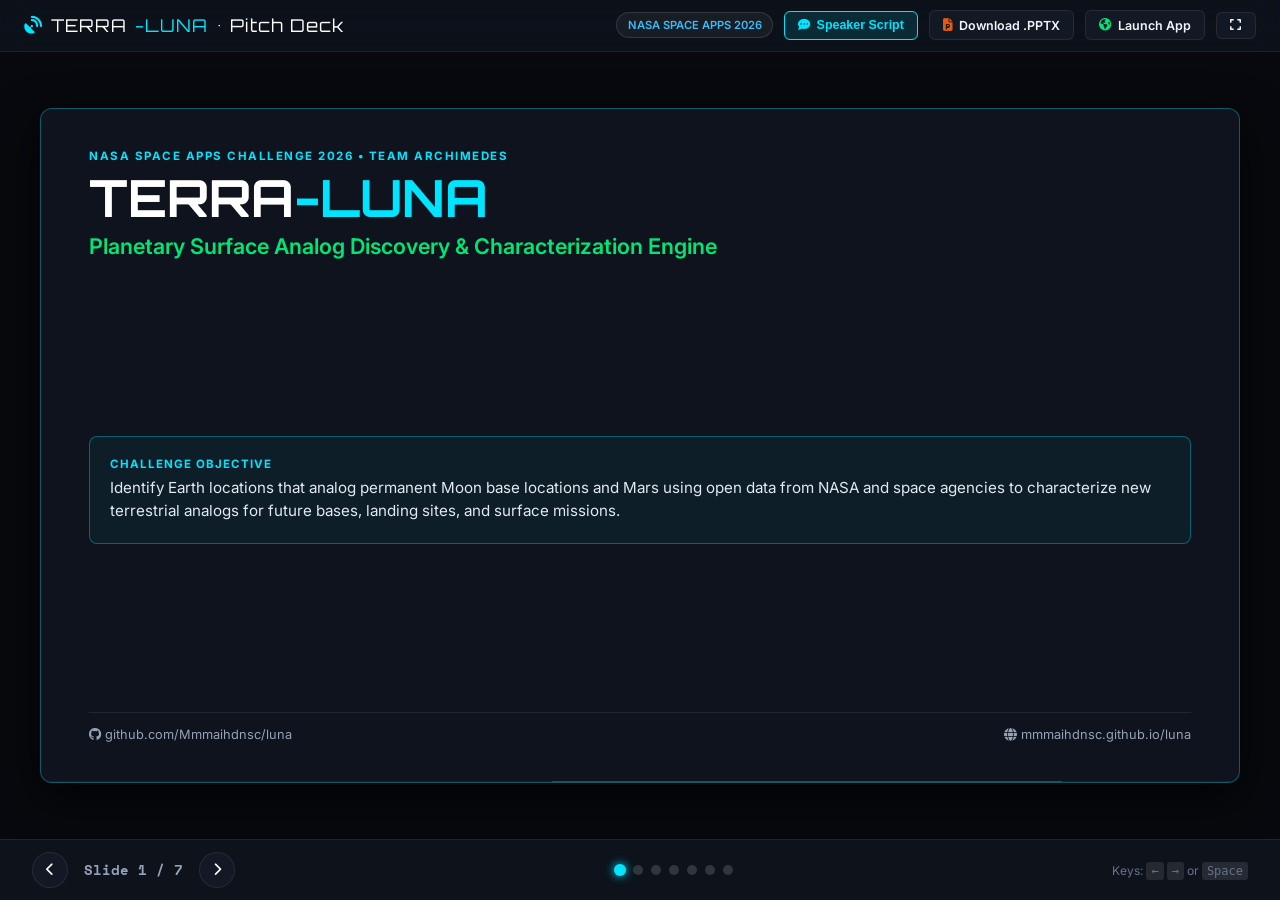
<file: slides.html>
<!DOCTYPE html>
<html lang="en">
<head>
  <meta charset="UTF-8">
  <meta name="viewport" content="width=device-width, initial-scale=1.0">
  <title>TERRA-LUNA | 7-Slide Pitch Deck Presentation</title>
  
  <!-- Fonts -->
  <link rel="preconnect" href="https://fonts.googleapis.com">
  <link rel="preconnect" href="https://fonts.gstatic.com" crossorigin>
  <link href="https://fonts.googleapis.com/css2?family=Inter:wght@300;400;500;600;700&family=Orbitron:wght@600;700;800&family=Space+Mono:wght@400;700&display=swap" rel="stylesheet">
  
  <!-- FontAwesome Icons -->
  <link rel="stylesheet" href="https://cdnjs.cloudflare.com/ajax/libs/font-awesome/6.4.0/css/all.min.css">

  <style>
    :root {
      --bg-deep: #07090e;
      --bg-card: #0e131d;
      --bg-card-hover: #151c2b;
      --bg-surface: #121824;
      --border-subtle: rgba(255, 255, 255, 0.08);
      --border-accent: rgba(0, 229, 255, 0.35);
      --text-main: #f1f5f9;
      --text-muted: #94a3b8;
      --text-dim: #64748b;
      --color-cyan: #00e5ff;
      --color-cyan-glow: rgba(0, 229, 255, 0.35);
      --color-mars: #ff5722;
      --color-mars-glow: rgba(255, 87, 34, 0.35);
      --color-emerald: #00e676;
      --font-main: 'Inter', -apple-system, sans-serif;
      --font-display: 'Orbitron', -apple-system, sans-serif;
      --font-mono: 'Space Mono', monospace;
    }

    * {
      box-sizing: border-box;
      margin: 0;
      padding: 0;
    }

    body {
      background: var(--bg-deep);
      color: var(--text-main);
      font-family: var(--font-main);
      height: 100vh;
      overflow: hidden;
      display: flex;
      flex-direction: column;
    }

    /* Top Control Header */
    .deck-header {
      display: flex;
      align-items: center;
      justify-content: space-between;
      padding: 0.65rem 1.5rem;
      background: rgba(14, 19, 29, 0.85);
      backdrop-filter: blur(12px);
      border-bottom: 1px solid var(--border-subtle);
      z-index: 100;
    }

    .brand-title {
      font-family: var(--font-display);
      font-size: 1.1rem;
      color: #fff;
      display: flex;
      align-items: center;
      gap: 0.5rem;
      letter-spacing: 1px;
    }

    .brand-title span {
      color: var(--color-cyan);
    }

    .header-actions {
      display: flex;
      align-items: center;
      gap: 0.65rem;
    }

    .btn {
      display: inline-flex;
      align-items: center;
      gap: 0.4rem;
      padding: 0.4rem 0.85rem;
      font-size: 0.78rem;
      font-weight: 600;
      border-radius: 6px;
      border: 1px solid var(--border-subtle);
      background: var(--bg-surface);
      color: var(--text-main);
      cursor: pointer;
      text-decoration: none;
      transition: all 0.2s;
    }

    .btn:hover {
      background: var(--bg-card-hover);
      border-color: rgba(255, 255, 255, 0.25);
    }

    .btn-cyan {
      background: rgba(0, 229, 255, 0.12);
      border-color: var(--color-cyan);
      color: var(--color-cyan);
    }

    .btn-cyan:hover {
      background: rgba(0, 229, 255, 0.25);
      box-shadow: 0 0 10px var(--color-cyan-glow);
    }

    .badge-nasa {
      background: rgba(255, 255, 255, 0.05);
      border: 1px solid rgba(255, 255, 255, 0.12);
      padding: 0.3rem 0.65rem;
      border-radius: 20px;
      font-size: 0.7rem;
      font-weight: 600;
      color: #38bdf8;
    }

    /* Presentation Stage */
    .deck-viewport {
      flex: 1;
      display: flex;
      align-items: center;
      justify-content: center;
      padding: 1.5rem;
      position: relative;
    }

    .slide-aspect-box {
      width: 100%;
      max-width: 1200px;
      aspect-ratio: 16 / 9;
      background: var(--bg-card);
      border: 1px solid var(--border-accent);
      border-radius: 12px;
      box-shadow: 0 15px 45px rgba(0, 0, 0, 0.75);
      position: relative;
      overflow: hidden;
      display: flex;
      flex-direction: column;
    }

    .slide {
      position: absolute;
      inset: 0;
      padding: 2.5rem 3rem;
      opacity: 0;
      visibility: hidden;
      transform: translateX(30px);
      transition: all 0.35s cubic-bezier(0.4, 0, 0.2, 1);
      display: flex;
      flex-direction: column;
      justify-content: space-between;
    }

    .slide.active {
      opacity: 1;
      visibility: visible;
      transform: translateX(0);
    }

    /* Slide Content Layouts */
    .slide-badge {
      font-size: 0.72rem;
      text-transform: uppercase;
      letter-spacing: 1.5px;
      font-weight: 700;
      color: var(--color-cyan);
      margin-bottom: 0.4rem;
    }

    .slide-title {
      font-family: var(--font-display);
      font-size: 1.75rem;
      color: #fff;
      line-height: 1.25;
      margin-bottom: 1.25rem;
      border-bottom: 1px solid var(--border-subtle);
      padding-bottom: 0.75rem;
    }

    .slide-title span {
      color: var(--color-cyan);
    }

    .cards-row-3 {
      display: grid;
      grid-template-columns: repeat(3, 1fr);
      gap: 1.25rem;
      flex: 1;
    }

    .slide-card {
      background: var(--bg-surface);
      border: 1px solid var(--border-subtle);
      border-radius: 8px;
      padding: 1.25rem;
      display: flex;
      flex-direction: column;
      position: relative;
      transition: border-color 0.2s;
    }

    .slide-card.cyan { border-top: 3px solid var(--color-cyan); }
    .slide-card.mars { border-top: 3px solid var(--color-mars); }
    .slide-card.emerald { border-top: 3px solid var(--color-emerald); }

    .card-num {
      font-family: var(--font-mono);
      font-size: 0.72rem;
      color: var(--text-dim);
      margin-bottom: 0.35rem;
      text-transform: uppercase;
      letter-spacing: 1px;
    }

    .card-title {
      font-size: 1.05rem;
      font-weight: 700;
      color: #fff;
      margin-bottom: 0.75rem;
    }

    .card-list {
      list-style: none;
      display: flex;
      flex-direction: column;
      gap: 0.6rem;
      font-size: 0.82rem;
      color: #cbd5e1;
      line-height: 1.45;
    }

    .card-list li {
      display: flex;
      align-items: flex-start;
      gap: 0.5rem;
    }

    .card-list li i {
      color: var(--color-cyan);
      font-size: 0.7rem;
      margin-top: 0.3rem;
      flex-shrink: 0;
    }

    /* Bottom Nav Bar */
    .deck-footer {
      display: flex;
      align-items: center;
      justify-content: space-between;
      padding: 0.75rem 2rem;
      background: rgba(14, 19, 29, 0.9);
      border-top: 1px solid var(--border-subtle);
      z-index: 100;
    }

    .nav-controls {
      display: flex;
      align-items: center;
      gap: 1rem;
    }

    .nav-btn {
      width: 36px;
      height: 36px;
      border-radius: 50%;
      border: 1px solid var(--border-subtle);
      background: var(--bg-surface);
      color: #fff;
      cursor: pointer;
      display: flex;
      align-items: center;
      justify-content: center;
      transition: all 0.2s;
    }

    .nav-btn:hover {
      background: var(--color-cyan);
      color: #000;
      border-color: var(--color-cyan);
      box-shadow: 0 0 10px var(--color-cyan-glow);
    }

    .slide-counter {
      font-family: var(--font-mono);
      font-size: 0.85rem;
      color: var(--text-muted);
      font-weight: 600;
    }

    .dots-container {
      display: flex;
      align-items: center;
      gap: 0.5rem;
    }

    .dot {
      width: 10px;
      height: 10px;
      border-radius: 50%;
      background: rgba(255, 255, 255, 0.15);
      cursor: pointer;
      transition: all 0.2s;
    }

    .dot.active {
      background: var(--color-cyan);
      box-shadow: 0 0 8px var(--color-cyan);
      transform: scale(1.2);
    }

    /* Speaker Notes Modal / Drawer */
    .speaker-notes-drawer {
      position: absolute;
      bottom: 0;
      left: 0;
      right: 0;
      background: rgba(9, 13, 21, 0.95);
      border-top: 1px solid var(--color-cyan);
      padding: 1rem 1.5rem;
      font-size: 0.82rem;
      color: #bae6fd;
      transform: translateY(100%);
      transition: transform 0.25s ease;
      z-index: 50;
      backdrop-filter: blur(8px);
    }

    .speaker-notes-drawer.open {
      transform: translateY(0);
    }

    .notes-title {
      font-size: 0.72rem;
      text-transform: uppercase;
      letter-spacing: 1px;
      color: var(--color-cyan);
      font-weight: 700;
      margin-bottom: 0.35rem;
    }

    /* Fullscreen Mode */
    :fullscreen .deck-viewport {
      padding: 0;
    }
    :fullscreen .slide-aspect-box {
      max-width: 100vw;
      height: 100vh;
      border-radius: 0;
      border: none;
    }
  </style>
</head>
<body>

  <!-- Top Header -->
  <header class="deck-header">
    <div class="brand-title">
      <i class="fa-solid fa-satellite-dish" style="color: var(--color-cyan);"></i>
      TERRA<span>-LUNA</span> &bull; Pitch Deck
    </div>
    <div class="header-actions">
      <span class="badge-nasa">NASA SPACE APPS 2026</span>
      <button class="btn btn-cyan" id="btnNotes">
        <i class="fa-solid fa-comment-dots"></i> Speaker Script
      </button>
      <a href="TERRA-LUNA_Presentation.pptx" download class="btn" title="Download offline PowerPoint presentation file">
        <i class="fa-solid fa-file-powerpoint" style="color: #ea580c;"></i> Download .PPTX
      </a>
      <a href="index.html" class="btn">
        <i class="fa-solid fa-earth-americas" style="color: var(--color-emerald);"></i> Launch App
      </a>
      <button class="btn" id="btnFullscreen" title="Toggle Fullscreen">
        <i class="fa-solid fa-expand"></i>
      </button>
    </div>
  </header>

  <!-- Presentation Stage -->
  <main class="deck-viewport">
    <div class="slide-aspect-box" id="slideStage">
      
      <!-- SLIDE 1: Title -->
      <div class="slide active" data-slide="1" data-notes="Good day judges. We are Team Archimedes, and we present TERRA-LUNA, an open-data geospatial platform that identifies and characterizes Earth locations analogous to future permanent landing sites on the Moon and Mars.">
        <div>
          <div class="slide-badge">NASA Space Apps Challenge 2026 &bull; Team Archimedes</div>
          <h1 style="font-family: var(--font-display); font-size: 3.2rem; line-height: 1.1; margin-bottom: 0.5rem; color: #fff;">
            TERRA<span style="color: var(--color-cyan);">-LUNA</span>
          </h1>
          <p style="font-size: 1.35rem; color: var(--color-emerald); font-weight: 600; margin-bottom: 1.5rem;">
            Planetary Surface Analog Discovery &amp; Characterization Engine
          </p>
        </div>

        <div style="background: rgba(0, 229, 255, 0.05); border: 1px solid var(--border-accent); border-radius: 8px; padding: 1.25rem; margin-bottom: 1rem;">
          <div style="font-size: 0.72rem; text-transform: uppercase; letter-spacing: 1px; color: var(--color-cyan); font-weight: 700; margin-bottom: 0.4rem;">
            Challenge Objective
          </div>
          <p style="font-size: 0.95rem; color: #e2e8f0; line-height: 1.5;">
            Identify Earth locations that analog permanent Moon base locations and Mars using open data from NASA and space agencies to characterize new terrestrial analogs for future bases, landing sites, and surface missions.
          </p>
        </div>

        <div style="display: flex; align-items: center; justify-content: space-between; font-size: 0.8rem; color: var(--text-muted); border-top: 1px solid var(--border-subtle); padding-top: 0.85rem;">
          <div><i class="fa-brands fa-github"></i> github.com/Mmmaihdnsc/luna</div>
          <div><i class="fa-solid fa-globe"></i> mmmaihdnsc.github.io/luna</div>
        </div>
      </div>

      <!-- SLIDE 2: Problem Statement -->
      <div class="slide" data-slide="2" data-notes="Before astronauts land on Shackleton Rim or Jezero Crater, mission teams must verify hardware on Earth. However, historical analog site selection has been qualitative, isolated, and under-characterized.">
        <div>
          <div class="slide-badge">The Problem &bull; Mission Risk</div>
          <h2 class="slide-title">Why Terrestrial Analogs are <span>Crucial</span> Yet Under-Characterized</h2>
        </div>

        <div class="cards-row-3">
          <div class="slide-card mars">
            <div class="card-num">Problem 01</div>
            <div class="card-title">High Mission Stakes</div>
            <ul class="card-list">
              <li><i class="fa-solid fa-triangle-exclamation"></i> Artemis &amp; Mars missions require touchdown on extreme terrain (polar craters, lava tubes, buried ice).</li>
              <li><i class="fa-solid fa-triangle-exclamation"></i> Hardware failure on the Moon or Mars is catastrophic and irreversible.</li>
              <li><i class="fa-solid fa-triangle-exclamation"></i> Rovers, seals, and drills must be validated in terrestrial analogs prior to flight.</li>
            </ul>
          </div>

          <div class="slide-card cyan">
            <div class="card-num">Problem 02</div>
            <div class="card-title">Fragmented Data</div>
            <ul class="card-list">
              <li><i class="fa-solid fa-database"></i> Historical selection was qualitative: 'it visually looks like Mars'.</li>
              <li><i class="fa-solid fa-database"></i> Terrestrial satellite archives (ASTER, Landsat) were disconnected from planetary data (LOLA, CRISM).</li>
              <li><i class="fa-solid fa-database"></i> No standardized quantitative similarity metric existed across missions.</li>
            </ul>
          </div>

          <div class="slide-card emerald">
            <div class="card-num">Problem 03</div>
            <div class="card-title">Operational Blind Spots</div>
            <ul class="card-list">
              <li><i class="fa-solid fa-microscope"></i> Subsurface permafrost stability and cryogenic volatile extraction remain under-tested.</li>
              <li><i class="fa-solid fa-microscope"></i> Razor-sharp glassy tephra damages rover wheels and spacesuit seals.</li>
              <li><i class="fa-solid fa-microscope"></i> Subterranean lava tube bases lack unified structural catalogs.</li>
            </ul>
          </div>
        </div>
      </div>

      <!-- SLIDE 3: The Solution -->
      <div class="slide" data-slide="3" data-notes="TERRA-LUNA solves this by unifying open orbital datasets into an interactive geospatial engine that calculates mathematical similarity across 5 core planetary axes.">
        <div>
          <div class="slide-badge">The Solution &bull; Platform Architecture</div>
          <h2 class="slide-title">TERRA-LUNA: <span>Quantitative</span> Geospatial Intelligence</h2>
        </div>

        <div class="cards-row-3">
          <div class="slide-card cyan">
            <div class="card-num">Pillar 01</div>
            <div class="card-title">Global Analog Catalog</div>
            <ul class="card-list">
              <li><i class="fa-solid fa-check"></i> 12 globally characterized terrestrial analog sites.</li>
              <li><i class="fa-solid fa-check"></i> Covers volcanic basalt fields, subterranean lava tubes, polar deserts, and maar impact craters.</li>
              <li><i class="fa-solid fa-check"></i> Mapped directly to Artemis South Pole (Shackleton, Marius) and Mars (Jezero, Utopia).</li>
            </ul>
          </div>

          <div class="slide-card mars">
            <div class="card-num">Pillar 02</div>
            <div class="card-title">Multi-Sensor Data Fusion</div>
            <ul class="card-list">
              <li><i class="fa-solid fa-check"></i> Merges NASA LOLA, Diviner, and MRO CRISM/HiRISE with Earthdata ASTER and EMIT.</li>
              <li><i class="fa-solid fa-check"></i> Integrates ESA Copernicus Sentinel-2 and JAXA Kaguya radar data.</li>
              <li><i class="fa-solid fa-check"></i> Cross-references topography with absorption mineral spectra.</li>
            </ul>
          </div>

          <div class="slide-card emerald">
            <div class="card-num">Pillar 03</div>
            <div class="card-title">Decision-Support Tools</div>
            <ul class="card-list">
              <li><i class="fa-solid fa-check"></i> Interactive dark-mode map with geodesic 'Analog Bridge' arcs.</li>
              <li><i class="fa-solid fa-check"></i> Side-by-side Dual Telemetry comparison with dynamic radar charts.</li>
              <li><i class="fa-solid fa-check"></i> Topographic Transect Simulator and exportable mission dossiers.</li>
            </ul>
          </div>
        </div>
      </div>

      <!-- SLIDE 4: Scientific Methodology -->
      <div class="slide" data-slide="4" data-notes="Our proprietary 5-Axis Planetary Similarity Index replaces guesswork with quantifiable scoring across topography, mineralogy, environment, regolith mechanics, and mission utility.">
        <div>
          <div class="slide-badge">Scientific Methodology &bull; Algorithmic Scoring</div>
          <h2 class="slide-title">The 5-Axis <span>Planetary Similarity</span> Index</h2>
        </div>

        <div style="display: grid; grid-template-columns: 1fr 1.4fr; gap: 1.25rem; flex: 1;">
          <div class="slide-card cyan" style="justify-content: center;">
            <div class="card-num">The Formula</div>
            <div style="font-family: var(--font-mono); font-size: 0.95rem; color: var(--color-emerald); background: rgba(0,0,0,0.4); padding: 0.75rem; border-radius: 6px; margin: 0.5rem 0;">
              Score = w₁·S_topo + w₂·S_min + w₃·S_env + w₄·S_reg + w₅·S_util
            </div>
            <p style="font-size: 0.78rem; color: var(--text-muted); line-height: 1.4; margin-bottom: 0.75rem;">
              Calculates normalized 0–100% fidelity sub-indices derived directly from orbital telemetry and ground-truth physics.
            </p>
            <div style="font-size: 0.75rem; color: #fff;">
              <strong>Top Verified Matches:</strong><br>
              &bull; McMurdo vs Utopia Planitia: <strong>96%</strong><br>
              &bull; Atacama vs Jezero Crater: <strong>95%</strong><br>
              &bull; Askja vs Marius Hills Pit: <strong>94%</strong><br>
              &bull; Kilbourne Hole vs Artemis Rim: <strong>93%</strong>
            </div>
          </div>

          <div class="slide-card" style="border-top: 3px solid var(--color-mars);">
            <div class="card-num">Core Dimensions Evaluated</div>
            <ul class="card-list" style="font-size: 0.78rem;">
              <li><i class="fa-solid fa-mountain" style="color: var(--color-cyan);"></i> <strong>1. Topography &amp; Slope:</strong> Elevation variance, roughness RMS, and slope gradients (LOLA/MOLA vs ASTER GDEM).</li>
              <li><i class="fa-solid fa-flask" style="color: var(--color-emerald);"></i> <strong>2. Mineralogical Fidelity:</strong> Absorption spectroscopy for basalt, clays, sulfates, and opal-A silica (CRISM vs Landsat/EMIT).</li>
              <li><i class="fa-solid fa-temperature-half" style="color: var(--color-mars);"></i> <strong>3. Environmental Extremes:</strong> Thermal range swings (-246°C to +50°C), aridity index, and UV radiation (Diviner vs MODIS).</li>
              <li><i class="fa-solid fa-shoe-prints" style="color: #a855f7;"></i> <strong>4. Regolith Mechanics:</strong> Grain size distribution, cohesion, and wheel sinkage friction angles.</li>
              <li><i class="fa-solid fa-rocket" style="color: #38bdf8;"></i> <strong>5. Mission Subsystem Utility:</strong> Operational fit for EVA suits, rovers, ISRU drills, or cave shelters.</li>
            </ul>
          </div>
        </div>
      </div>

      <!-- SLIDE 5: Interactive Platform Features -->
      <div class="slide" data-slide="5" data-notes="Users can filter analogs by terrain class, inspect deep dossiers, run side-by-side comparative telemetry, and simulate topographic slope traverses in real time.">
        <div>
          <div class="slide-badge">User Experience &bull; Operational Capabilities</div>
          <h2 class="slide-title">Interactive <span>Telemetry Tools</span> &amp; UI Architecture</h2>
        </div>

        <div style="display: grid; grid-template-columns: 1fr 1fr; gap: 1rem; flex: 1;">
          <div class="slide-card cyan">
            <div class="card-title" style="font-size: 0.95rem;"><i class="fa-solid fa-map-location-dot"></i> Geospatial Analog Map</div>
            <ul class="card-list" style="font-size: 0.78rem;">
              <li>&bull; Esri World Dark Gray and Satellite basemap layers.</li>
              <li>&bull; Geodesic 'Analog Bridges' connecting Earth sites to planetary bodies.</li>
              <li>&bull; Instant filtering by terrain category and mission objective.</li>
            </ul>
          </div>

          <div class="slide-card emerald">
            <div class="card-title" style="font-size: 0.95rem;"><i class="fa-solid fa-arrows-split-up-and-left"></i> Dual Telemetry Matrix</div>
            <ul class="card-list" style="font-size: 0.78rem;">
              <li>&bull; Head-to-head parameter comparison for any Earth analog vs any Moon/Mars target.</li>
              <li>&bull; Dynamic 5-axis Chart.js radar charts comparing parameter envelopes.</li>
              <li>&bull; Parameter delta tables: elevations, thermal swings, and challenges.</li>
            </ul>
          </div>

          <div class="slide-card mars">
            <div class="card-title" style="font-size: 0.95rem;"><i class="fa-solid fa-mountain"></i> Topo Transect Simulator</div>
            <ul class="card-list" style="font-size: 0.78rem;">
              <li>&bull; Interactive HTML5 Canvas elevation cross-section simulator.</li>
              <li>&bull; Compares crater rim transects (Haughton vs Shackleton) and lava tubes.</li>
              <li>&bull; Real-time calculation of max wall slope, roughness, and obstacle density.</li>
            </ul>
          </div>

          <div class="slide-card" style="border-top: 3px solid #cbd5e1;">
            <div class="card-title" style="font-size: 0.95rem;"><i class="fa-solid fa-file-pdf"></i> Mission Dossier Exporter</div>
            <ul class="card-list" style="font-size: 0.78rem;">
              <li>&bull; One-click print/PDF generator for field mission teams.</li>
              <li>&bull; Incorporates field logistics: accessibility, isolation, and research facilities.</li>
              <li>&bull; Direct hyperlinks to open NASA PDS and Earthdata archives.</li>
            </ul>
          </div>
        </div>
      </div>

      <!-- SLIDE 6: Open Data Integration -->
      <div class="slide" data-slide="6" data-notes="Every score within TERRA-LUNA is grounded in open, verifiable scientific data from NASA PDS, Earthdata, ESA Copernicus, and JAXA, ensuring total scientific transparency.">
        <div>
          <div class="slide-badge">Open Science &bull; Data Provenance</div>
          <h2 class="slide-title">Powered by <span>100% Open Data</span> from Space Agencies</h2>
        </div>

        <div class="cards-row-3">
          <div class="slide-card cyan">
            <div class="card-num">NASA Lunar Science</div>
            <div class="card-title">LRO &amp; GRAIL</div>
            <ul class="card-list">
              <li><i class="fa-solid fa-satellite"></i> <strong>LRO LOLA:</strong> Topographic DEMs &amp; surface slope roughness models.</li>
              <li><i class="fa-solid fa-satellite"></i> <strong>LRO Diviner:</strong> Lunar thermal radiometer scans of PSR cold traps.</li>
              <li><i class="fa-solid fa-satellite"></i> <strong>LROC ShadowCam:</strong> Ultra-sensitive imaging of shadowed craters.</li>
              <li><i class="fa-solid fa-satellite"></i> <strong>GRAIL:</strong> Subsurface density mapping for lava tube caverns.</li>
            </ul>
          </div>

          <div class="slide-card mars">
            <div class="card-num">NASA Mars Exploration</div>
            <div class="card-title">MRO, Curiosity, M2020</div>
            <ul class="card-list">
              <li><i class="fa-solid fa-satellite"></i> <strong>MRO CRISM:</strong> Hyperspectral visible/IR mineralogy cubes.</li>
              <li><i class="fa-solid fa-satellite"></i> <strong>MRO HiRISE:</strong> Sub-meter imagery of active dunes and scarps.</li>
              <li><i class="fa-solid fa-satellite"></i> <strong>MRO SHARAD:</strong> Shallow radar sounding of subsurface ice.</li>
              <li><i class="fa-solid fa-satellite"></i> <strong>CheMin &amp; SuperCam:</strong> Ground-truth mineralogical verification.</li>
            </ul>
          </div>

          <div class="slide-card emerald">
            <div class="card-num">Earth Observation &amp; Partners</div>
            <div class="card-title">Earthdata, ESA, JAXA</div>
            <ul class="card-list">
              <li><i class="fa-solid fa-satellite"></i> <strong>NASA Earthdata:</strong> MODIS LST, ASTER Global DEM, Landsat 8/9.</li>
              <li><i class="fa-solid fa-satellite"></i> <strong>NASA EMIT:</strong> ISS 285-channel mineral dust spectrometer.</li>
              <li><i class="fa-solid fa-satellite"></i> <strong>ESA Copernicus:</strong> Sentinel-2 10m multispectral imagery.</li>
              <li><i class="fa-solid fa-satellite"></i> <strong>ESA &amp; JAXA:</strong> PANGAEA astronaut cave training and Kaguya LRS.</li>
            </ul>
          </div>
        </div>
      </div>

      <!-- SLIDE 7: Impact & Roadmap -->
      <div class="slide" data-slide="7" data-notes="By unlocking Earth's planetary secrets, TERRA-LUNA empowers scientists and astronauts to train effectively before leaving Earth. Thank you, and we welcome your questions!">
        <div>
          <div class="slide-badge">Mission Impact &bull; Future Horizons</div>
          <h2 class="slide-title">De-Risking <span>Humanity's Next Giant Leap</span></h2>
        </div>

        <div style="display: grid; grid-template-columns: 1fr 1fr; gap: 1.25rem; flex: 1;">
          <div class="slide-card cyan">
            <div class="card-num">Operational Impact</div>
            <div class="card-title">Artemis &amp; Mars Ready</div>
            <ul class="card-list">
              <li><i class="fa-solid fa-circle-check"></i> <strong>Artemis Astronaut Geology:</strong> Pinpoints Kilbourne Hole and Iceland as optimal sites for EVA suit traverses and sample collection.</li>
              <li><i class="fa-solid fa-circle-check"></i> <strong>Mars In-Situ Resource Utilization (ISRU):</strong> Validates McMurdo Dry Valleys as the definitive ground-truth for cryogenic ice drilling.</li>
              <li><i class="fa-solid fa-circle-check"></i> <strong>Subsurface Base Construction:</strong> Establishes Lanzarote lava tubes as structural prototypes for radiation shelters.</li>
            </ul>
          </div>

          <div class="slide-card emerald">
            <div class="card-num">Next Horizons</div>
            <div class="card-title">Roadmap &amp; Live Access</div>
            <ul class="card-list">
              <li><i class="fa-solid fa-arrow-right"></i> <strong>Machine Learning Candidate Detection:</strong> AI scanning global EMIT/Landsat imagery to uncover unmapped analogs.</li>
              <li><i class="fa-solid fa-arrow-right"></i> <strong>NASA Web WorldWind Integration:</strong> Transitioning to full 3D digital planetary globes.</li>
              <li><i class="fa-solid fa-arrow-right"></i> <strong>Citizen Science Field Logging:</strong> Enabling researchers worldwide to submit in-situ regolith measurements.</li>
            </ul>

            <div style="margin-top: 1rem; padding: 0.75rem; background: rgba(0, 229, 255, 0.1); border: 1px solid var(--color-cyan); border-radius: 6px; text-align: center;">
              <a href="index.html" style="color: var(--color-cyan); font-weight: 700; text-decoration: none; font-size: 0.85rem;">
                <i class="fa-solid fa-play"></i> LAUNCH LIVE APPLICATION NOW
              </a>
            </div>
          </div>
        </div>
      </div>

      <!-- Speaker Notes Drawer -->
      <div class="speaker-notes-drawer" id="notesDrawer">
        <div class="notes-title"><i class="fa-solid fa-comment-dots"></i> Speaker Notes / Presentation Script</div>
        <p id="notesContent" style="line-height: 1.45;"></p>
      </div>

    </div>
  </main>

  <!-- Bottom Navigation Bar -->
  <footer class="deck-footer">
    <div class="nav-controls">
      <button class="nav-btn" id="btnPrev" title="Previous Slide (Left Arrow)"><i class="fa-solid fa-chevron-left"></i></button>
      <span class="slide-counter" id="slideCounter">Slide 1 / 7</span>
      <button class="nav-btn" id="btnNext" title="Next Slide (Right Arrow)"><i class="fa-solid fa-chevron-right"></i></button>
    </div>

    <div class="dots-container" id="dotsContainer">
      <span class="dot active" data-goto="1"></span>
      <span class="dot" data-goto="2"></span>
      <span class="dot" data-goto="3"></span>
      <span class="dot" data-goto="4"></span>
      <span class="dot" data-goto="5"></span>
      <span class="dot" data-goto="6"></span>
      <span class="dot" data-goto="7"></span>
    </div>

    <div style="font-size: 0.75rem; color: var(--text-dim);">
      Keys: <kbd style="background: rgba(255,255,255,0.1); padding: 2px 5px; border-radius: 3px;">&larr;</kbd> <kbd style="background: rgba(255,255,255,0.1); padding: 2px 5px; border-radius: 3px;">&rarr;</kbd> or <kbd style="background: rgba(255,255,255,0.1); padding: 2px 5px; border-radius: 3px;">Space</kbd>
    </div>
  </footer>

  <!-- Deck Controller Script -->
  <script>
    let currentSlide = 1;
    const totalSlides = 7;
    const slides = document.querySelectorAll('.slide');
    const dots = document.querySelectorAll('.dot');
    const counter = document.getElementById('slideCounter');
    const notesDrawer = document.getElementById('notesDrawer');
    const notesContent = document.getElementById('notesContent');

    function goToSlide(n) {
      if (n < 1) n = 1;
      if (n > totalSlides) n = totalSlides;
      currentSlide = n;

      slides.forEach((s) => s.classList.remove('active'));
      dots.forEach((d) => d.classList.remove('active'));

      const activeSlide = document.querySelector(`.slide[data-slide="${currentSlide}"]`);
      if (activeSlide) {
        activeSlide.classList.add('active');
        notesContent.textContent = activeSlide.getAttribute('data-notes') || 'No speaker notes for this slide.';
      }

      const activeDot = document.querySelector(`.dot[data-goto="${currentSlide}"]`);
      if (activeDot) activeDot.classList.add('active');

      counter.textContent = `Slide ${currentSlide} / ${totalSlides}`;
    }

    document.getElementById('btnNext').addEventListener('click', () => goToSlide(currentSlide + 1));
    document.getElementById('btnPrev').addEventListener('click', () => goToSlide(currentSlide - 1));

    dots.forEach((dot) => {
      dot.addEventListener('click', () => {
        goToSlide(parseInt(dot.getAttribute('data-goto')));
      });
    });

    // Keyboard Navigation
    document.addEventListener('keydown', (e) => {
      if (e.key === 'ArrowRight' || e.key === ' ' || e.key === 'PageDown') {
        goToSlide(currentSlide + 1);
      } else if (e.key === 'ArrowLeft' || e.key === 'PageUp') {
        goToSlide(currentSlide - 1);
      } else if (e.key === 'f' || e.key === 'F') {
        toggleFullscreen();
      } else if (e.key === 'n' || e.key === 'N') {
        toggleNotes();
      }
    });

    // Toggle Notes
    function toggleNotes() {
      notesDrawer.classList.toggle('open');
    }
    document.getElementById('btnNotes').addEventListener('click', toggleNotes);

    // Toggle Fullscreen
    function toggleFullscreen() {
      if (!document.fullscreenElement) {
        document.documentElement.requestFullscreen().catch(() => {});
      } else {
        if (document.exitFullscreen) document.exitFullscreen();
      }
    }
    document.getElementById('btnFullscreen').addEventListener('click', toggleFullscreen);

    // Init
    goToSlide(1);
  </script>
</body>
</html>
</file>
